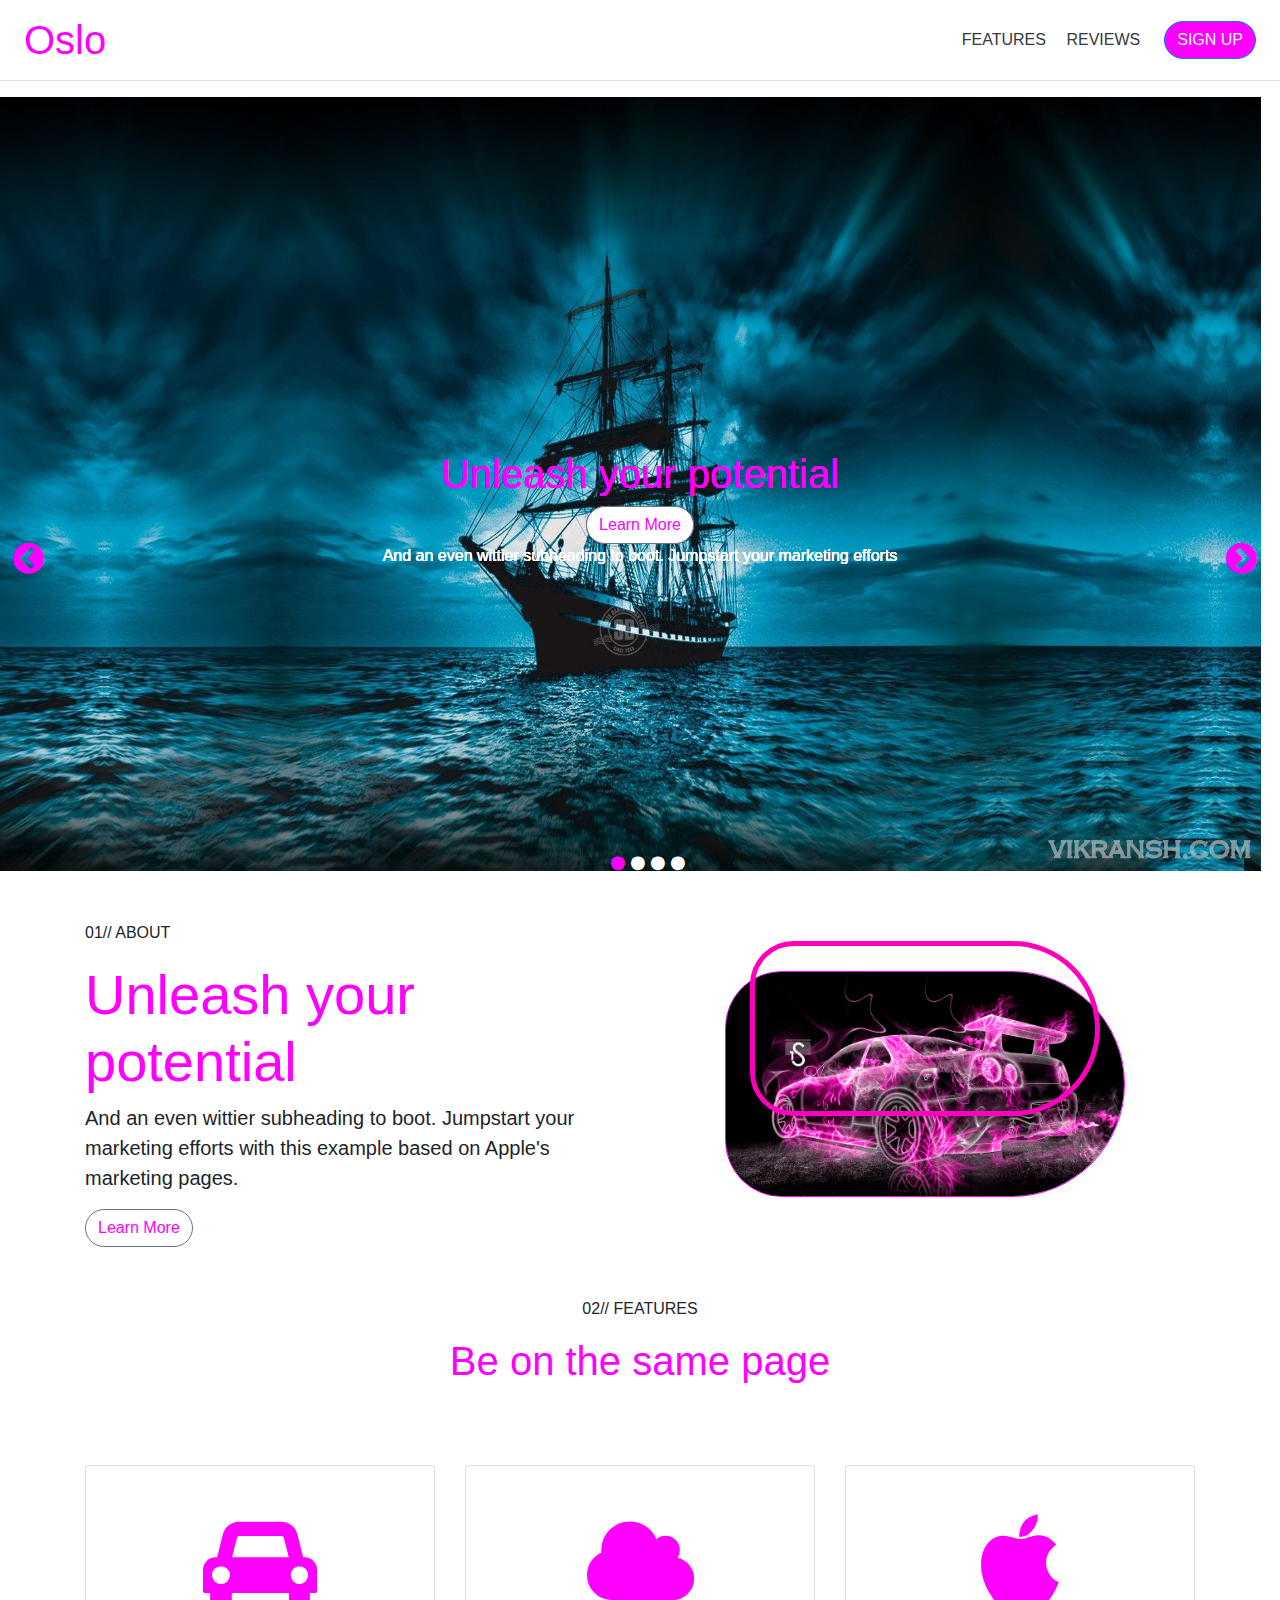
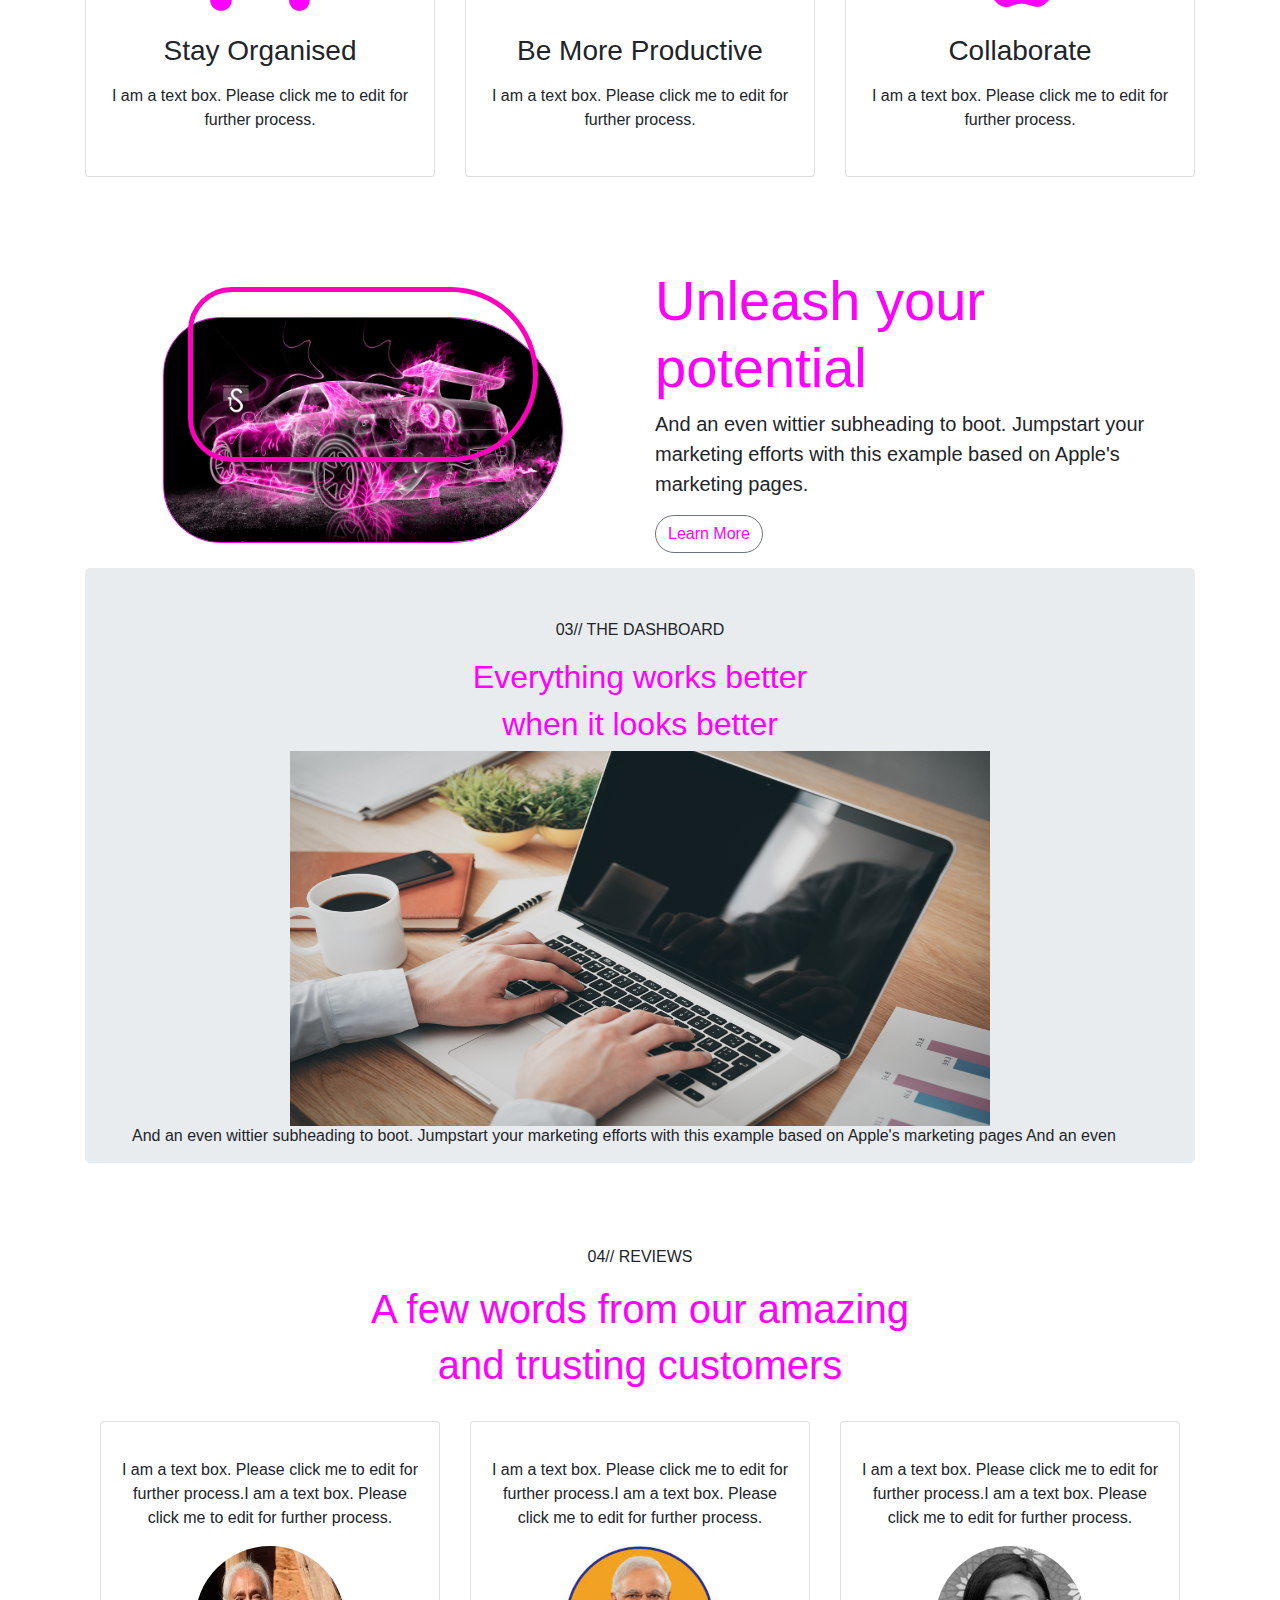
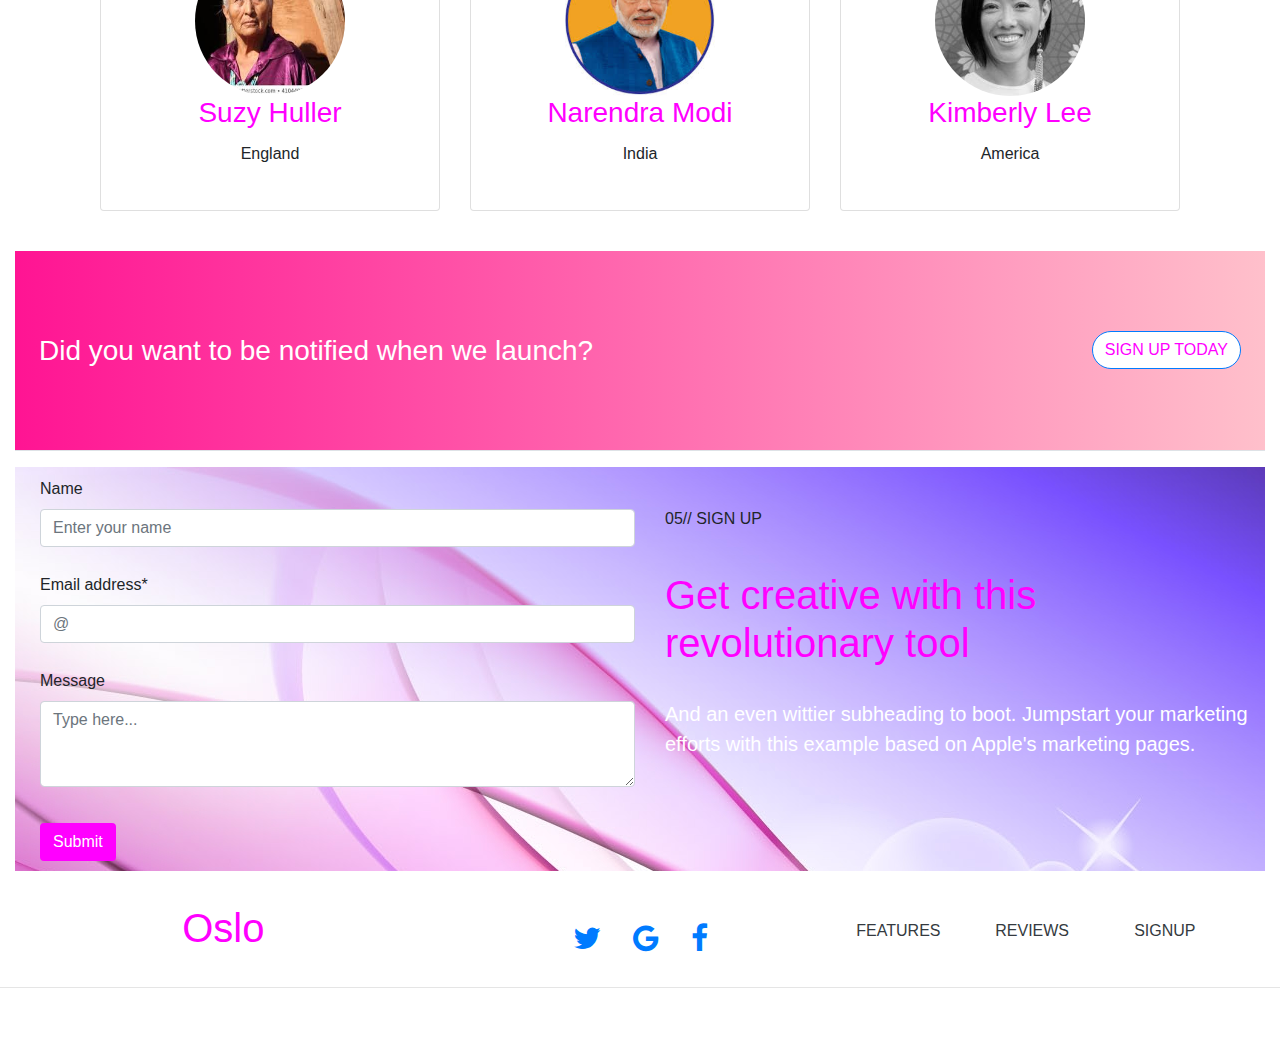
<file: index.html>
<!doctype html>
<html lang="en">

<head>
  <!-- Required meta tags -->
  <meta charset="utf-8">
  <script src="https://ajax.googleapis.com/ajax/libs/jquery/3.5.1/jquery.min.js"></script>
  <meta name="viewport" content="width=device-width, initial-scale=1, shrink-to-fit=no">
  <link rel="stylesheet" type="text/css" href="newtask4hcb.css">

  <!-- Bootstrap CSS -->
  <link rel="stylesheet" href="https://maxcdn.bootstrapcdn.com/bootstrap/4.0.0/css/bootstrap.min.css"
    integrity="sha384-Gn5384xqQ1aoWXA+058RXPxPg6fy4IWvTNh0E263XmFcJlSAwiGgFAW/dAiS6JXm" crossorigin="anonymous">
  <link rel="stylesheet" href="https://cdnjs.cloudflare.com/ajax/libs/font-awesome/4.7.0/css/font-awesome.min.css">
  <title>Hello, world!</title>
</head>

<body>
  <div
    class="navbar-expand-md d-flex flex-column flex-md-row align-items-center p-3 px-md-4 mb-3 bg-white border-bottom box-shadow">
    <h1 class="my-0 mr-md-auto font-weight-normal logo1">Oslo</h1>
    <nav class="my-2 my-md-0 mr-md-3">
      <a class="p-2 text-dark " id="feature2" href="#sec3">FEATURES</a>
      <a class="p-2 text-dark " id="reviews2" href="#sec8">REVIEWS</a>

    </nav>
    <a class="btn btn-outline-primary" href="#logo4" id="l1">SIGN UP</a>
  </div>

  <!-- <div class=container style="height:500px;background-color:red;"> 
    <div id ="divb" style="background:#98bf21;height:100px;width:200px;"></div>
    <button >slide</button>
</div> -->
  <!-- style="height: 575px;width:100%;" -->


  <div style="height: 86vh;width:98.5vw;overflow: hidden;">
    <div class="m2" style="display:flex;">
      <div class="im1"><img src="pink.jpg" style="width:98.5vw;height:86vh">
        <div class='lp'>
          <h1 class=" font-weight-normal" id="text11">Unleash your potential</h1>
          
          <a class="btn btn-outline-secondary" href="#sec10" id="l2">Learn More</a>
          <p style="color: white;">And an even wittier subheading to boot. Jumpstart your marketing efforts</p>
        </div>
      </div>
      <div class="im1"><img src="key.jpg" style="width:98.5vw;height:86vh">
        <div class='lp'>
          <h1 class=" font-weight-normal" id="text11">Unleash your potential</h1>
          <a class="btn btn-outline-secondary" href="#sec10" id="l2">Learn More</a>
          <p style="color: white;">And an even wittier subheading to boot. Jumpstart your marketing efforts</p>
        </div>
      </div>
      <div class="im1"><img src="drink.jpg" style="width:98.5vw;height:86vh">
        <div class='lp'>
          <h1 class=" font-weight-normal" id="text11">Unleash your potential</h1>
          <a class="btn btn-outline-secondary" href="#sec10" id="l2">Learn More</a>
          <p style="color: white;">And an even wittier subheading to boot. Jumpstart your marketing efforts</p>
        </div>
      </div>
      <div class="im1"><img src="app.jpg" style="width:98.5vw;height:86vh">
        <div class='lp'>
          <h1 class=" font-weight-normal" id="text11">Unleash your potential</h1>
          <a class="btn btn-outline-secondary" href="#sec10" id="l2">Learn More</a>
          <p style="color: white;">And an even wittier subheading to boot. Jumpstart your marketing efforts</p>
        </div>
      </div>
      <!-- <div class="im1"><img src="ex.jpg" style="width:98.5vw;height:86vh">
        <div class='lp'>
          <h1 class=" font-weight-normal" id="text11">Unleash your potential</h1>
          <a class="btn btn-outline-secondary" href="#sec10" id="l2">Learn More</a>
        </div>
      </div> -->

    </div>

    <i class="fa fa-chevron-circle-left prevb" style="font-size:36px;top:60%;left:1%;position: absolute;color:#ff00ff;"></i>
    <i class="fa fa-chevron-circle-right frwdb" style="font-size:36px;top:60%;right:1.8%;position: absolute;color:#ff00ff;"></i>
   
  </div>
  <div class="k1">
    <span><i class="fa fa-circle cf c1"
        id = "fg1" style="top:95%;height:15px;width:15px;position: absolute;"></i></span>
    <span><i class="fa fa-circle cf c2"
        id = "fg2" style="top:95%;height:15px;width:15px;position: absolute;"></i></span>
    <span><i class="fa fa-circle cf c3"
       id = "fg3"style="top:95%;height:15px;width:15px;position: absolute;"></i></span>
    <span><i class="fa fa-circle cf c4" 
       id = "fg4"  style="top:95%;height:15px;width:15px;position: absolute;"></i></span>
  </div> 



  <!-- <div class="position-relative overflow-hidden p-3 p-md-5 m-md-3 text-center bg-light" id="pick1">
      <div class="col-md-5 p-lg-5 mx-auto my-5" >
        <h1 class=" font-weight-normal" id="text11">Unleash your potential</h1>
        <p class="lead font-weight-normal" id="text12" >And an even wittier subheading to boot. Jumpstart your marketing efforts with this example based on Apple's marketing pages.</p>
        <a class="btn btn-outline-secondary" href="#sec10" id="l2">Learn More</a>
      </div>
      <div class="product-device box-shadow d-none d-md-block"></div>
      <div class="product-device product-device-2 box-shadow d-none d-md-block"></div>
    </div> -->


  <div class="container">
    <div class="row" id="sec2">
      <div class="col-md-6">
        <p>01// ABOUT</p>
        <h1 class="display-4 font-weight-normal text21">Unleash your potential</h1>
        <p class="lead font-weight-normal">And an even wittier subheading to boot. Jumpstart your marketing efforts with
          this example based on Apple's marketing pages.</p>
        <a class="btn btn-outline-secondary" href="#sec10" id="l9">Learn More</a>
      </div>
      <div class="col-md-6" id="sec2col2">
        <img src="car.jpg" class="img-fluid pick2" alt="Responsive image">
        <div class="bord1">

        </div>
      </div>
    </div>
  </div>



  <div class="container new">
    <div class="row" id="sec3">
      <div class="col">
        <p>02// FEATURES</p>
        <h1 class="text31">Be on the same page</h1>
      </div>

    </div>
  </div>




  <div class="container mt-5">
    <div class="card-deck mb-3 text-center">
      <div class="card mb-4 mt-4 box-shadow">
        <i class="fa fa-car mt-5" style="font-size:100px;color:#ff00ff;"></i>

        <div class="card-body ">
          <h3 class="card-title pricing-card-title">Stay Organised</h3>
          <div class="list-unstyled mt-3 mb-4">
            <p>I am a text box. Please click me to edit for further process.</p>
          </div>

        </div>
      </div>
      <div class="card mb-4 mt-4 box-shadow">
        <i class="fa fa-cloud mt-5" style="font-size:100px;color:#ff00ff;"></i>
        <div class="card-body">
          <h3 class="card-title pricing-card-title">Be More Productive</h3>
          <div class="list-unstyled mt-3 mb-4">
            <p>I am a text box. Please click me to edit for further process.</p>
          </div>

        </div>
      </div>
      <div class="card mb-4 mt-4 box-shadow">
        <i class="fa fa-apple mt-5" style="font-size:100px;color:#ff00ff;"></i>
        <div class="card-body">
          <h3 class="card-title pricing-card-title">Collaborate</h3>
          <div class="list-unstyled mt-3 mb-4">
            <p>I am a text box. Please click me to edit for further process.</p>
          </div>

        </div>
      </div>
    </div>





    <div class="container" id="sec6">
      <div class="row" id="sec9">
        <div class="col-lg-6" id="sec2col3">
          <img src="car.jpg" class="img-fluid pick2" alt="Responsive image">
          <div class="bord1">
          </div>
        </div>
        <div class="col-lg-6 new">

          <h1 class="display-4 font-weight-normal" id="text22">Unleash your potential</h1>
          <p class="lead font-weight-normal">And an even wittier subheading to boot. Jumpstart your marketing efforts
            with this example based on Apple's marketing pages.</p>
          <a class="btn btn-outline-secondary" href="#sec10" id="l10">Learn More</a>
        </div>
      </div>
    </div>



    <section class="jumbotron" id="jumbo">
      <div class="container">
        <div class="row" id="sec10">
          <div class="col">
            <p>03// THE DASHBOARD</p>
            <h2 id="text32">Everything works better</h2>
            <h2 id="text33"> when it looks better</h2>
          </div>
        </div>
      </div>

      <section class="container-fluid">

        <div>
          <img src="lap6.jpg" class="img-fluid" alt="Responsive image" id="pick4">
          <h6>And an even wittier subheading to boot. Jumpstart your marketing efforts with this example based on
            Apple's marketing pages And an even</h6>
        </div>
      </section>
    </section>




    <div class="container-fluid">
      <div class="row" id="sec8">
        <div class="col">
          <p>04// REVIEWS</p>
          <h1 id="text34">A few words from our amazing</h1>
          <h1 class="text31">and trusting customers</h1>
        </div>

      </div>
    </div>




    <div class="container">
      <div class="card-deck mb-3 text-center">
        <div class="card mb-4 mt-4 box-shadow">


          <div class="card-body">

            <div class="list-unstyled mt-3 mb-4">
              <p>I am a text box. Please click me to edit for further process.I am a text box. Please click me to edit
                for further process.</p>
              <img class="img-fluid" src="o.jpeg" alt="modi ji" id="suzy">
              <h3 class="card-title pricing-card-title colo">Suzy Huller</h3>
              <p>England</p>
            </div>

          </div>
        </div>
        <div class="card mb-4 mt-4 box-shadow">

          <div class="card-body">

            <div class="list-unstyled mt-3 mb-4">
              <p>I am a text box. Please click me to edit for further process.I am a text box. Please click me to edit
                for further process.</p>
              <img class="img-fluid" src="modi.jpeg" alt="modi ji" id="modi">
              <h3 class="card-title pricing-card-title colo">Narendra Modi</h3>
              <p>India</p>
            </div>

          </div>
        </div>
        <div class="card mb-4 mt-4 box-shadow">

          <div class="card-body">

            <div class="list-unstyled mt-3 mb-4">
              <p>I am a text box. Please click me to edit for further process.I am a text box. Please click me to edit
                for further process.</p>
              <img class="img-fluid" src="lady.jpeg" alt="modi ji" id="kim">
              <h3 class="card-title pricing-card-title colo">Kimberly Lee</h3>
              <p>America</p>
            </div>

          </div>
        </div>
      </div>
    </div>
  </div>


  <section class="container-fluid">
    <div
      class="navbar-expand-md d-flex flex-column flex-md-row align-items-center p-3 px-md-4 mb-3 bg-white border-bottom box-shadow sign5">
      <h3 class="my-0 mr-md-auto font-weight-normal" id="logo4">Did you want to be notified when we launch?</h3>

      <a class="btn btn-outline-primary" href="#last" id="l4">SIGN UP TODAY</a>
    </div>
  </section>





  <div class="row img-fluid" id="last">
    <div class="col-lg-6">

      <form class="">
        <div class="form-group  ">
          <label class="name">Name</label>
          <input type="email" class="form-control txt" placeholder="Enter your name">
        </div>
        <div class="form-group  ">
          <label class="name">Email address*</label>
          <input type="email" class="form-control txt" placeholder="@">
        </div>


        <div class="form-group ">
          <label class="name">Message</label>
          <textarea class="form-control txt" rows="3" placeholder="Type here..."></textarea>
        </div>
        <button type="submit" class="btn  pbut">Submit</button>

      </form>
    </div>
    <div class="col-lg-6 ">
      <p id="sp" style="padding-left: 10px;">05// SIGN UP</p><br>
      <h1 class=" font-weight-normal text21" style=" color: #ff00ff; padding-left: 10px;">Get creative with this
        revolutionary tool </h1><br>
      <p class="lead font-weight-normal" style="color: white; padding-left: 10px;">And an even wittier subheading to
        boot. Jumpstart your marketing efforts with this example based on Apple's marketing pages.</p>

    </div>
  </div>

  <!-- <div class="footer" style="margin-bottom: 10px;">
<div class="navbar-expand-md d-flex flex-column flex-md-row align-items-center p-3 px-md-4 mb-3 bg-white border-bottom box-shadow">
      <div class="col-4">
      <h1 class="my-0 mr-md-auto font-weight-normal logo1" >Oslo</h1>
    </div>
    <div class="col-4">
            <i> <a href="#" class="fa fa-twitter favi mr-3 ml-3"></a></i>
            <i> <a href="#" class="fa fa-google favi mr-3 ml-3"></a></i>
            <i> <a href="#" class="fa fa-facebook favi mr-3 ml-3"></a></i>
          </div>
          <div class="col-4 ">
      <nav class="my-2 my-md-0 mr-md-3" id="some">
        <a class="p-2 text-dark " id="feature1" href="#sec3" >FEATURES</a>
        <a class="p-2 text-dark " id="reviews1" href="#sec8" >REVIEWS</a>
        <a class="p-2 text-dark " href="#" id="linkl">SIGNUP</a>
      </nav>
      
    </div>
  </div>
</div> -->

  <div class="container-fluid">
    <div class="container-fluid row" id="f">
      <div class="col">
        <h1 class="my-0 mr-md-auto font-weight-normal logon" id="od">Oslo</h1>
      </div>
      <div class="col ic">
        <i> <a href="#" class="fa fa-twitter favi  mr-3 ml-3" id="ne"></a></i>
        <i> <a href="#" class="fa fa-google favi mr-3 ml-3" id="ne1"></a></i>
        <i> <a href="#" class="fa fa-facebook favi mr-3 ml-3" id="ne2"></a></i>
      </div>
      <div class="col">
        <div class="row">
          <a class="col p-2 text-dark " id="feature1" href="#sec3">FEATURES</a>
          <a class="col p-2 text-dark " id="reviews1" href="#sec8">REVIEWS</a>
          <a class="col p-2 text-dark " href="#l4" id="linkl">SIGNUP</a>
        </div>
      </div>
    </div>
  </div>
  <hr>


  <div class="l" style="background-color: white; height: 50px;">
  </div>



  <!-- Optional JavaScript -->
  <!-- jQuery first, then Popper.js, then Bootstrap JS -->
  <script src="https://code.jquery.com/jquery-3.2.1.slim.min.js"
    integrity="sha384-KJ3o2DKtIkvYIK3UENzmM7KCkRr/rE9/Qpg6aAZGJwFDMVNA/GpGFF93hXpG5KkN"
    crossorigin="anonymous"></script>
  <script src="https://cdnjs.cloudflare.com/ajax/libs/popper.js/1.12.9/umd/popper.min.js"
    integrity="sha384-ApNbgh9B+Y1QKtv3Rn7W3mgPxhU9K/ScQsAP7hUibX39j7fakFPskvXusvfa0b4Q"
    crossorigin="anonymous"></script>
  <script src="https://maxcdn.bootstrapcdn.com/bootstrap/4.0.0/js/bootstrap.min.js"
    integrity="sha384-JZR6Spejh4U02d8jOt6vLEHfe/JQGiRRSQQxSfFWpi1MquVdAyjUar5+76PVCmYl"
    crossorigin="anonymous"></script>

  <script src="https://code.jquery.com/jquery-3.5.1.js" integrity="sha256-QWo7LDvxbWT2tbbQ97B53yJnYU3WhH/C8ycbRAkjPDc="
    crossorigin="anonymous"></script>

  <script src="newtask4hcb.js"></script>
</body>

</html>
</file>
<file: newtask4hcb.css>
.logo1{
	color: #ff00ff;
}
#l1{
	background-color: #ff00ff;
	color: white;
	border-radius: 25px;
}
#l2{
	background-color: white;
	color: #ff00ff;
	border-radius: 25px;
}
#l10{
	background-color: white;
	color: #ff00ff;
	border-radius: 25px;
}
#l9{
	background-color: white;
	color: #ff00ff;
	border-radius: 25px;
}
#pick1{
	background-image: url("pink.jpg");

}
#feature1{
	text-decoration: none;
	
	top:40px;
}
#reviews1{
	text-decoration: none;
	top:40px;
}
#feature2{
	text-decoration: none;
}
#reviews2{
	text-decoration: none;
}
#sec2{
	padding-top: 50px;
}
#sec9{
	padding-top: 50px;
}
#sec3{
	padding-top: 50px;
	text-align: center;

}
#sec10{
	padding-top: 50px;
	text-align: center;

}
#sec8{
	padding-top: 50px;
	text-align: center;

}
.pick2{
	width: 400px;
	border-top-left-radius:150px; 
	border-top-right-radius:300px;
	border-bottom-left-radius:150px;
	border-bottom-right-radius: 300px;  
	z-index: 10;
	position: absolute;
	margin-top: 50px;
	border: 1px solid #ff00ff;
	left: 50%;
	right: 50%;
	transform: translate(-50%,0%);
}


.bord1{
	width:350px; 
	height: 175px;
	border-top-left-radius:150px; 
	border-top-right-radius:300px;
	border-bottom-left-radius:150px;
	border-bottom-right-radius: 300px;
	border:5px solid #ff00bf ;
	z-index:100;
	position: absolute;
	margin-top: 20px;
	left: 50%;
	right: 50%;
	transform: translate(-50%,0%);
}
.pick6{
	width: 400px;
	border-top-left-radius:150px; 
	border-top-right-radius:300px;
	border-bottom-left-radius:150px;
	border-bottom-right-radius: 300px;  
	z-index: 10;
	position: absolute;
	margin-top: 10px;
	border: 1px solid #ff00ff;
	left: 50%;
	right: 50%;
	transform: translate(-50%,0%);
}


.bord2{
	width:350px; 
	height: 200px;
	border-top-left-radius:150px; 
	border-top-right-radius:300px;
	border-bottom-left-radius:150px;
	border-bottom-right-radius: 300px;
	border:5px solid #ff00bf ;
	z-index:100;
	position: absolute;
	margin-top: 75px;
	left: 50%;
	right: 50%;
	transform: translate(-50%,0%);
}
#sec2col2{
	
	position: relative;
}
#sec2col3{
	
	position: relative;
}
#text11{
	color: #ff00ff;
}
#text12{
	color: white;
}
.text21{
	color: #ff00ff;
}
#text22{
	color: #ff00ff;
}
.text31{
	color: #ff00ff;
}
#text32{
	color: #ff00ff;
}
#text33{
	color: #ff00ff;
}
#text34{
	color: #ff00ff;
}

#pick4{
	height: 375px;
	width: 700px;
    margin: 0 auto ;
    display: block;
}

#jumbo{
	padding-top: 0px;
	padding-bottom: 10px;
}
#suzy{
	border-radius: 150px;
	height: 150px;
    width: 150px;
}
#modi{
	
	height: 150px;
    width: 150px;
}
#kim{
	border-radius: 150px;
	height: 150px;
    width: 150px;
}
@media only screen and (max-width: 320px) {
  .bord1{
    width: 240px;
    height: 150px;
  }
  .pick2{
  	width:250px;
  }
}
@media only screen and (max-width: 320px) {
  .bord2{
    width: 240px;
    height: 150px;
  }
  .pick6{
  	width:250px;
  }
}
@media only screen and (max-width: 320px) {
  .struct{
    margin-top: 250px;
  }
  
}
@media only screen and (max-width: 360px) {
  .struct{
    margin-top: 300px;
  }
  .pick6{
  	width: 100px;
  	height: 50px;
  }
}
@media only screen and (max-width: 1000px) {
  .new{
    margin-top: 20rem;
  }
  
}

#logo4{
	color: white;
}
#l4{
	background-color: white;
	color: #ff00ff;
	border-radius: 25px;

}
.sign5{
	background-image: linear-gradient(to right, deeppink, pink);
	height: 200px;
  background-color: red;
}
#sec6{
	margin-bottom: 15px;
}
#last{
	background-image: url("back.jpg");
	margin-top: 10px;
	margin-left: 15px;
	margin-right: 15px;
}
.pbut{
	background-color: #ff00ff;
	color: white;
	padding: 10px;
	margin-left:10px; 
	margin-top: 20px;
	width: auto;
    margin-bottom: 10px;
}
#sp{
	margin-top: 40px;
}
.name{
	margin-top: 10px;
	margin-left: 10px;
}
.txt{
	margin-left: 10px;
	margin-right: 10px;
}

#linkl{
	text-decoration: none;
	top:40px;
}
.footer{
	
	margin-top: 2rem;
}
#some{
	display: inline-block;
}
.colo{
	color: #ff00ff;
}
#f{
	width: auto;
	height: 100px;
	
}
.ic{
	display: flex;
	justify-content: center;
	align-items: center;
	font-size: 30px;
	
}
.logon{
	color: #ff00ff;
		
}
#ne{
	text-decoration: none;
	margin-top:35px;
	display: flex;
	justify-content: center;
	align-items: center;
}
#ne1{
	text-decoration: none;
	margin-top:35px;
	display: flex;
	justify-content: center;
	align-items: center;
}
#ne2{
	text-decoration: none;
	margin-top:35px;
	display: flex;
	justify-content: center;
	align-items: center;
}
#od{
	margin-top:33px!important;
	display: flex;
	justify-content: center;
	align-items: center;
}
 .cf{
	 float: left;
	 cursor: pointer;
 }
.lp{
	position: absolute;
	top:50%;
	transition: translate(-50%,-50%);
	left: 10%;
	text-align: center;
	width: 80%;
}
/* @media only screen and (max-width: 735px) {
	span{
		
		left:26%;
	}
	
  } */
  /* .c1,.c2,.c3,.c4{
	  
	  left: 50%;
  } */
  .k1{
	/* letter-spacing: 25px;   */
	text-align: center;
}
.c1{
	margin-left: -30px;
}
.c2{
	  
	margin-left: -10px;
}
.c3{
	  
	margin-left: 10px;
}
.c4{
	  
	margin-left: 30px;
}
/* .c1,.c2,.c3,.c4{
	  
	left: 50%;
} */
</file>
